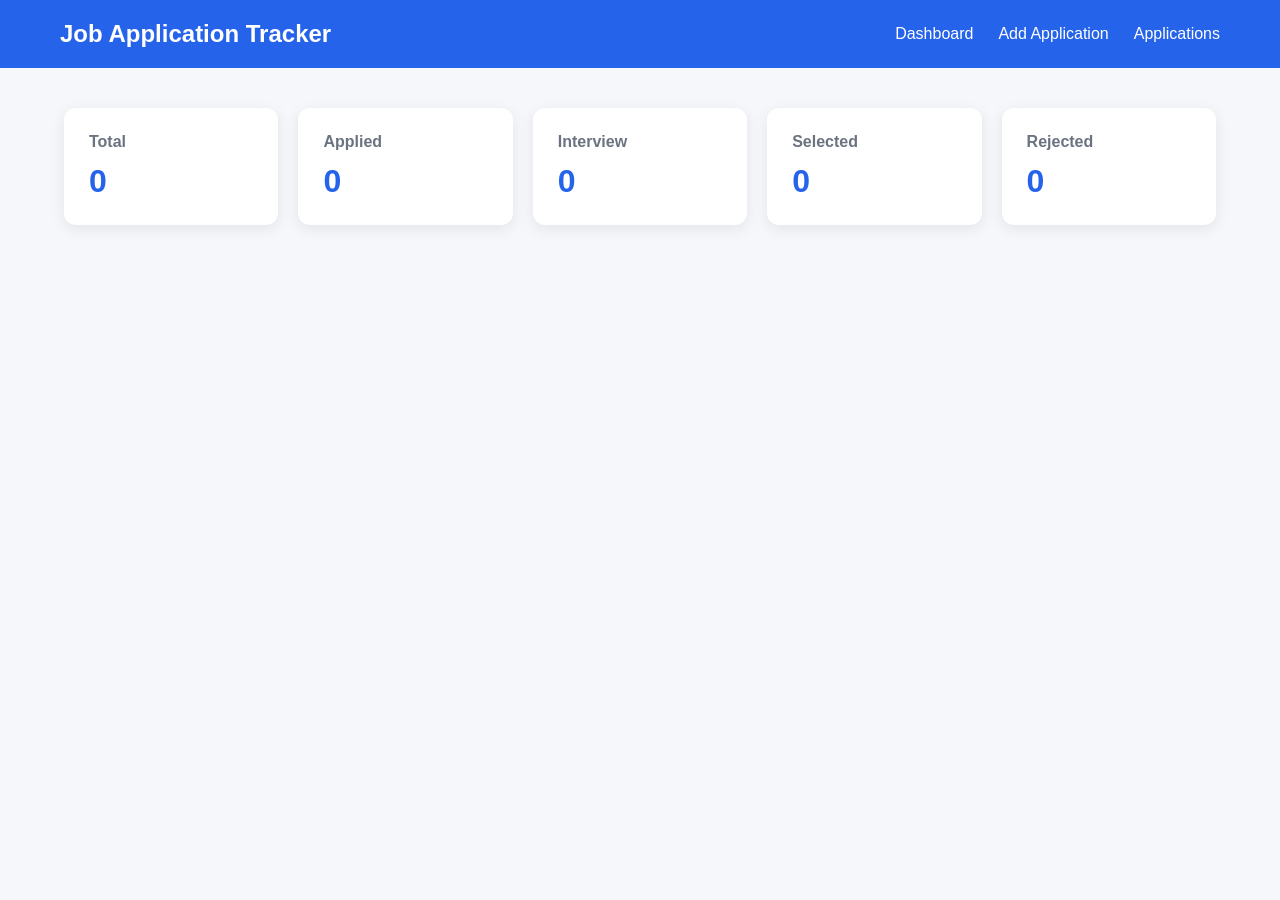
<file: index.html>
<!doctype html>
<html lang="en">
  <head>
    <meta charset="UTF-8" />
    <meta name="viewport" content="width=device-width, initial-scale=1.0" />
    <title>Job Application Tracker</title>
    <link rel="stylesheet" href="style.css" />
  </head>
  <body>
    <nav>
      <h1>Job Application Tracker</h1>

      <div>
        <a href="index.html">Dashboard</a>
        <a href="add.html">Add Application</a>
        <a href="applications.html">Applications</a>
      </div>
    </nav>

    <main>
      <section class="cards">
        <div class="card">
          <h3>Total</h3>
          <h1 id="totalApplications">0</h1>
        </div>

        <div class="card">
          <h3>Applied</h3>
          <h1 id="applied">0</h1>
        </div>

        <div class="card">
          <h3>Interview</h3>
          <h1 id="interview">0</h1>
        </div>

        <div class="card">
          <h3>Selected</h3>
          <h1 id="selected">0</h1>
        </div>

        <div class="card">
          <h3>Rejected</h3>
          <h1 id="rejected">0</h1>
        </div>
      </section>
    </main>
    <script src="script.js"></script>
  </body>
</html>
</file>
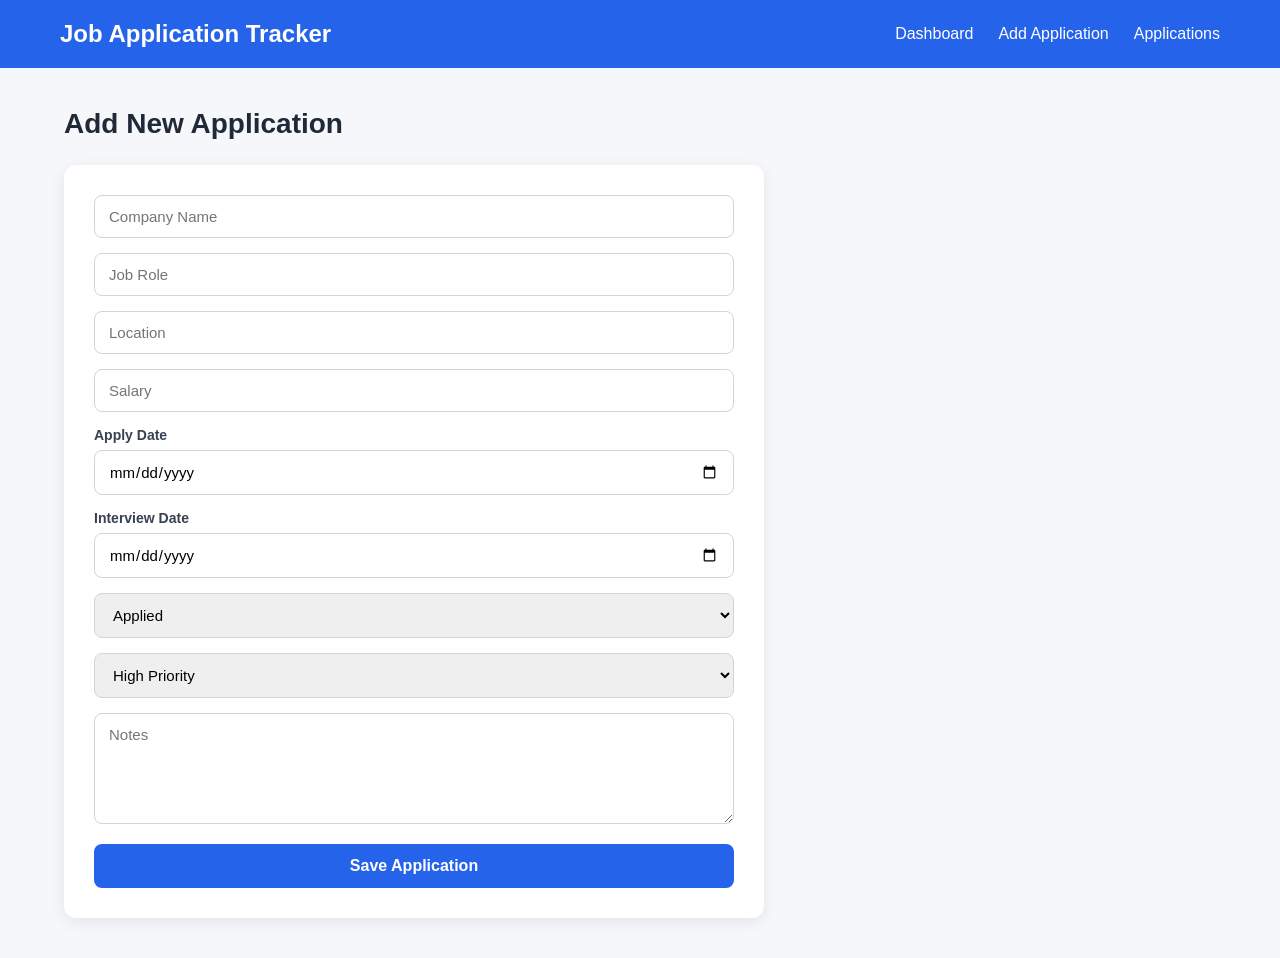
<file: add.html>
<!doctype html>
<html lang="en">
  <head>
    <meta charset="UTF-8" />
    <meta name="viewport" content="width=device-width, initial-scale=1.0" />
    <title>Add Application</title>
    <link rel="stylesheet" href="style.css" />
  </head>
  <body>
    <nav>
      <h1>Job Application Tracker</h1>

      <div>
        <a href="index.html">Dashboard</a>
        <a href="add.html">Add Application</a>
        <a href="applications.html">Applications</a>
      </div>
    </nav>

    <main>
      <h2>Add New Application</h2>

      <form id="applicationForm">
        <input type="text" id="company" placeholder="Company Name" />

        <input type="text" id="role" placeholder="Job Role" />

        <input type="text" id="location" placeholder="Location" />

        <input type="number" id="salary" placeholder="Salary" />

        <label>Apply Date</label>
        <input type="date" id="applyDate" />

        <label>Interview Date</label>
        <input type="date" id="interviewDate" />

        <select id="status">
          <option value="Applied">Applied</option>
          <option value="Interview">Interview</option>
          <option value="Selected">Selected</option>
          <option value="Rejected">Rejected</option>
        </select>

        <select id="priority">
          <option value="High">High Priority</option>
          <option value="Medium">Medium Priority</option>
          <option value="Low">Low Priority</option>
        </select>

        <textarea id="notes" rows="5" placeholder="Notes"></textarea>

        <button type="submit">Save Application</button>
      </form>
    </main>

    <script src="add.js"></script>
  </body>
</html>
</file>
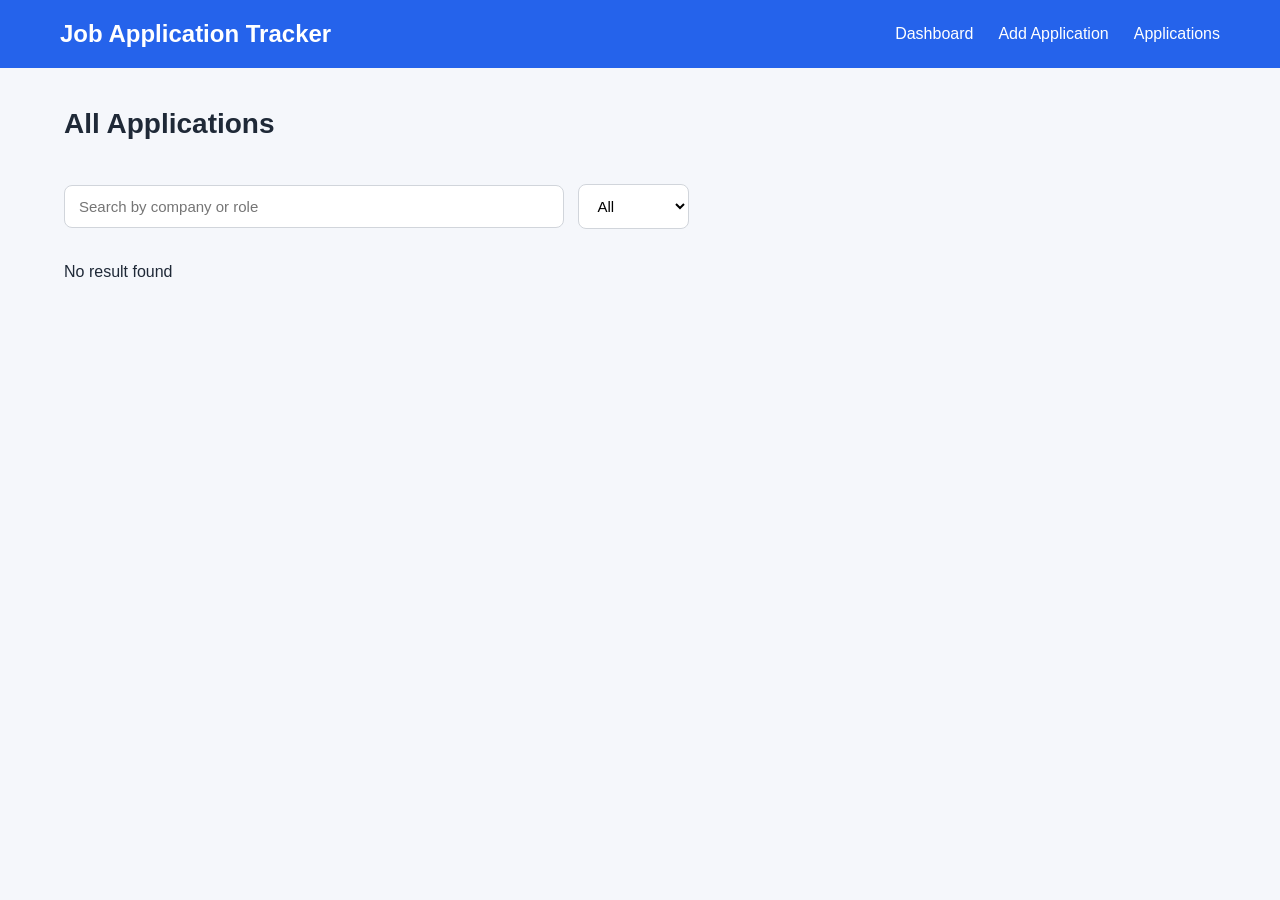
<file: applications.html>
<!doctype html>
<html lang="en">
  <head>
    <meta charset="UTF-8" />
    <meta name="viewport" content="width=device-width, initial-scale=1.0" />
    <title>Applications</title>
    <link rel="stylesheet" href="style.css" />
  </head>
  <body>
    <nav>
      <h1>Job Application Tracker</h1>

      <div>
        <a href="index.html">Dashboard</a>
        <a href="add.html">Add Application</a>
        <a href="applications.html">Applications</a>
      </div>
    </nav>

    <main>
      <h2>All Applications</h2>

      <input
        type="text"
        id="searchInput"
        placeholder="Search by company or role"
      />

      <select id="statusFilter">
        <option value="All">All</option>
        <option value="Applied">Applied</option>
        <option value="Interview">Interview</option>
        <option value="Selected">Selected</option>
        <option value="Rejected">Rejected</option>
      </select>

      <div id="applicationsContainer"></div>
    </main>

    <script src="application.js"></script>
  </body>
</html>
</file>
<file: style.css>
* {
  margin: 0;
  padding: 0;
  box-sizing: border-box;
  font-family: Arial, Helvetica, sans-serif;
}

body {
  background: #f5f7fb;
  color: #1f2937;
}

/* Navbar */

nav {
  display: flex;
  justify-content: space-between;
  align-items: center;
  padding: 20px 60px;
  background: #2563eb;
}

nav h1 {
  color: white;
  font-size: 24px;
}

nav div {
  display: flex;
  gap: 25px;
}

nav a {
  color: white;
  text-decoration: none;
  font-weight: 500;
}

nav a:hover {
  text-decoration: underline;
}

/* Main */

main {
  width: 90%;
  max-width: 1200px;
  margin: 40px auto;
}

/* Dashboard Cards */

.cards {
  display: grid;
  grid-template-columns: repeat(auto-fit, minmax(200px, 1fr));
  gap: 20px;
}

.card {
  background: white;
  padding: 25px;
  border-radius: 12px;
  box-shadow: 0 4px 15px rgba(0, 0, 0, 0.08);
  transition:
    transform 0.2s,
    box-shadow 0.2s;
}

.card:hover {
  transform: translateY(-4px);
  box-shadow: 0 8px 20px rgba(0, 0, 0, 0.12);
}

.card h3 {
  color: #6b7280;
  margin-bottom: 12px;
  font-size: 16px;
}

.card h1 {
  color: #2563eb;
  font-size: 32px;
}

main h2 {
  margin-bottom: 25px;
  font-size: 28px;
}

/* Form */

form {
  background: white;
  padding: 30px;
  border-radius: 12px;
  max-width: 700px;
  box-shadow: 0 4px 15px rgba(0, 0, 0, 0.08);

  display: flex;
  flex-direction: column;
  gap: 15px;
}

form input,
form select,
form textarea {
  width: 100%;
  padding: 12px 14px;
  border: 1px solid #d1d5db;
  border-radius: 8px;
  font-size: 15px;
  outline: none;
}

form input:focus,
form select:focus,
form textarea:focus {
  border-color: #2563eb;
}

form label {
  font-size: 14px;
  font-weight: 600;
  color: #374151;
  margin-bottom: -8px;
}

form textarea {
  resize: vertical;
}

form button {
  padding: 13px;
  border: none;
  border-radius: 8px;
  background: #2563eb;
  color: white;
  font-size: 16px;
  font-weight: 600;
  cursor: pointer;
  margin-top: 5px;
}

form button:hover {
  background: #1d4ed8;
}

#searchInput {
  width: 100%;
  max-width: 500px;
  padding: 12px 14px;
  margin: 20px 10px 25px 0;

  border: 1px solid #d1d5db;
  border-radius: 8px;

  font-size: 15px;
  outline: none;
}

#searchInput:focus {
  border-color: #2563eb;
}

/* Status Filter */

#statusFilter {
  padding: 12px 14px;

  border: 1px solid #d1d5db;
  border-radius: 8px;

  font-size: 15px;
  background: white;
  cursor: pointer;
  outline: none;
}

#statusFilter:focus {
  border-color: #2563eb;
}

/* Applications Container */

#applicationsContainer {
  display: grid;
  grid-template-columns: repeat(auto-fit, minmax(280px, 1fr));
  gap: 20px;
  margin-top: 10px;
}

/* Application Cards */

#applicationsContainer .card {
  background: white;
  padding: 22px;
  border-radius: 12px;

  box-shadow: 0 4px 15px rgba(0, 0, 0, 0.08);

  transition:
    transform 0.2s,
    box-shadow 0.2s;
}

#applicationsContainer .card:hover {
  transform: translateY(-4px);
  box-shadow: 0 8px 20px rgba(0, 0, 0, 0.12);
}

#applicationsContainer .card h3 {
  color: #111827;
  font-size: 20px;
  margin-bottom: 12px;
}

#applicationsContainer .card p {
  color: #6b7280;
  margin-bottom: 8px;
}

/* Buttons */

#applicationsContainer .card button {
  padding: 9px 16px;
  border: none;
  border-radius: 7px;

  color: white;
  font-weight: 600;

  cursor: pointer;
  margin-top: 12px;
  margin-right: 8px;
}

#applicationsContainer .card button:first-of-type {
  background: #2563eb;
}

#applicationsContainer .card button:last-of-type {
  background: #dc2626;
}

#applicationsContainer .card button:hover {
  opacity: 0.9;
}

@media (max-width: 768px) {
  /* Navbar */

  nav {
    padding: 18px 20px;
    flex-direction: column;
    gap: 15px;
    text-align: center;
  }

  nav div {
    gap: 15px;
    flex-wrap: wrap;
    justify-content: center;
  }

  /* Main */

  main {
    width: 92%;
    margin: 25px auto;
  }

  main h2 {
    font-size: 24px;
  }

  /* Dashboard */

  .cards {
    grid-template-columns: 1fr;
  }

  /* Form */

  form {
    padding: 20px;
  }

  /* Search */

  #searchInput {
    max-width: 100%;
    margin-right: 0;
    margin-bottom: 12px;
  }

  /* Filter */

  #statusFilter {
    width: 100%;
  }

  /* Application Cards */

  #applicationsContainer {
    grid-template-columns: 1fr;
  }
}

@media (max-width: 480px) {
  nav h1 {
    font-size: 20px;
  }

  nav a {
    font-size: 14px;
  }

  main {
    width: 94%;
  }

  .card {
    padding: 18px;
  }

  form {
    padding: 18px;
  }

  form button {
    width: 100%;
  }

  #applicationsContainer .card button {
    width: 100%;
    margin-right: 0;
  }
}
</file>
